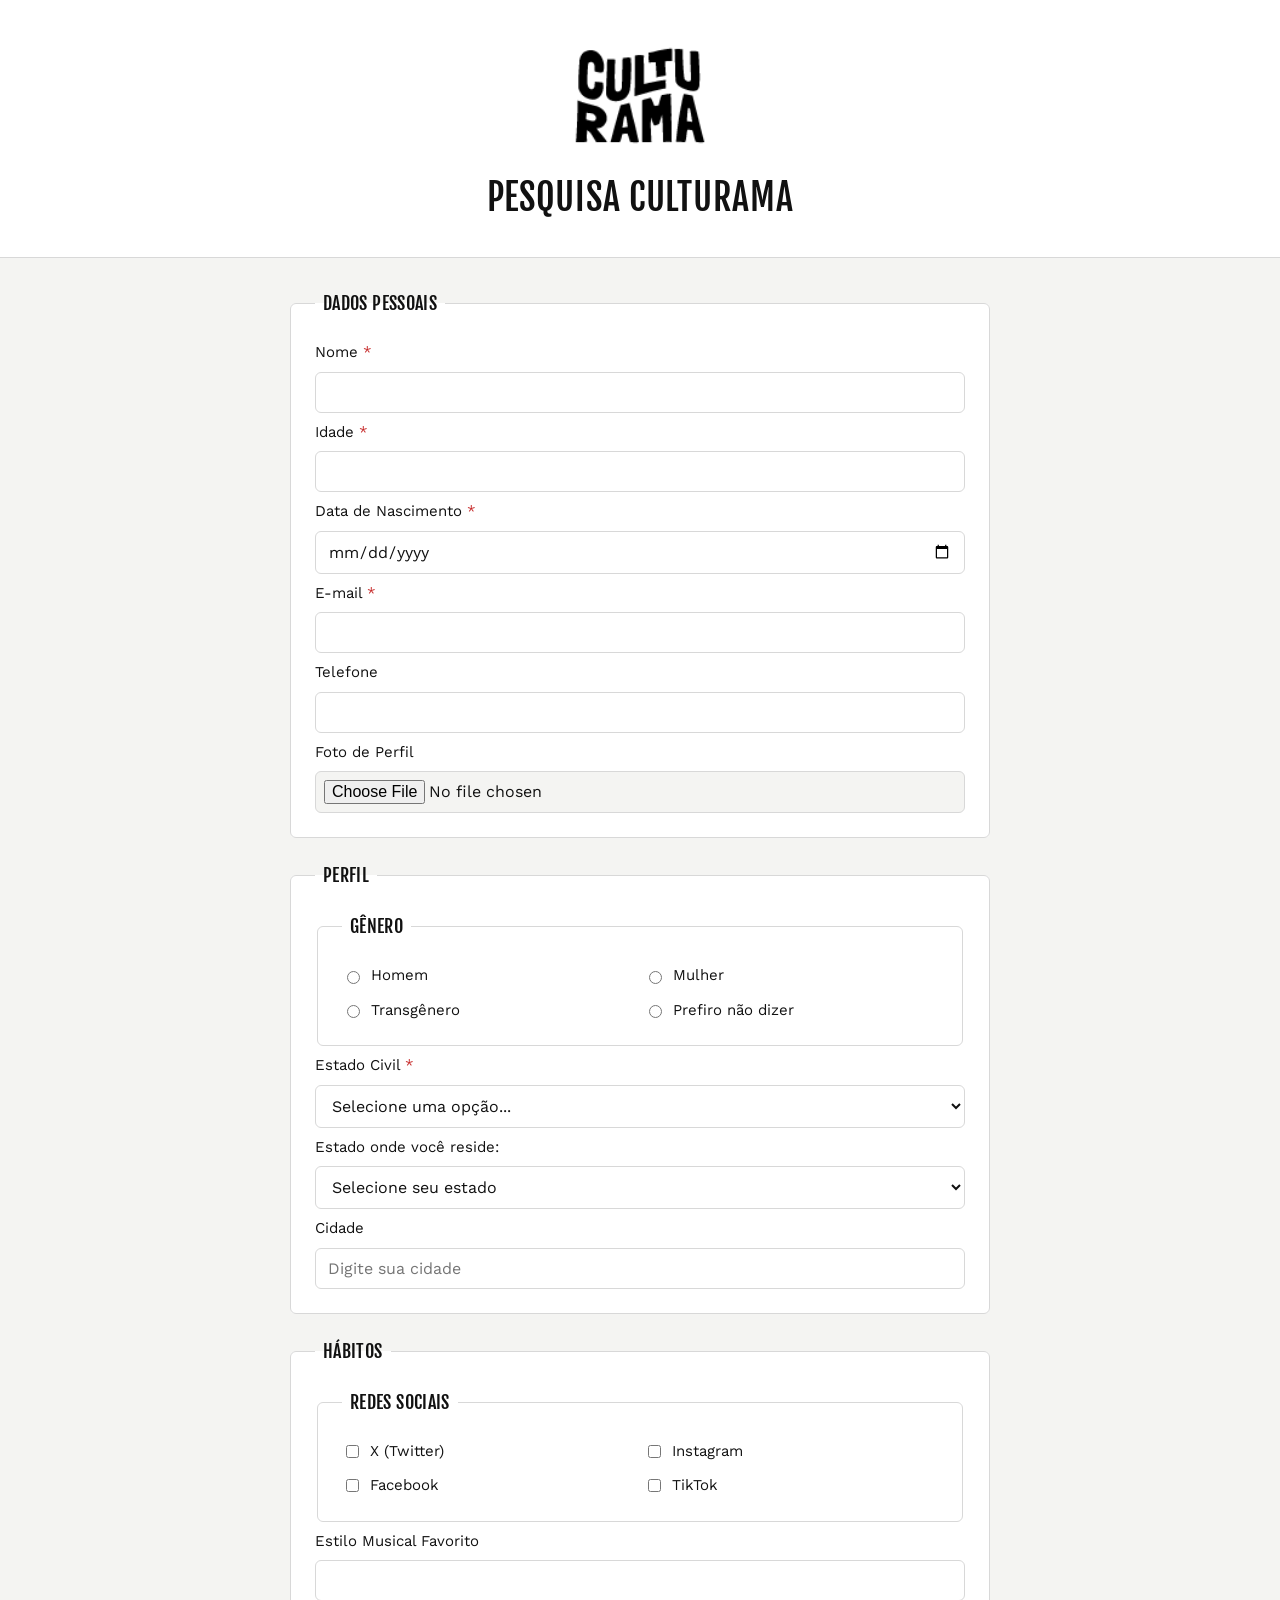
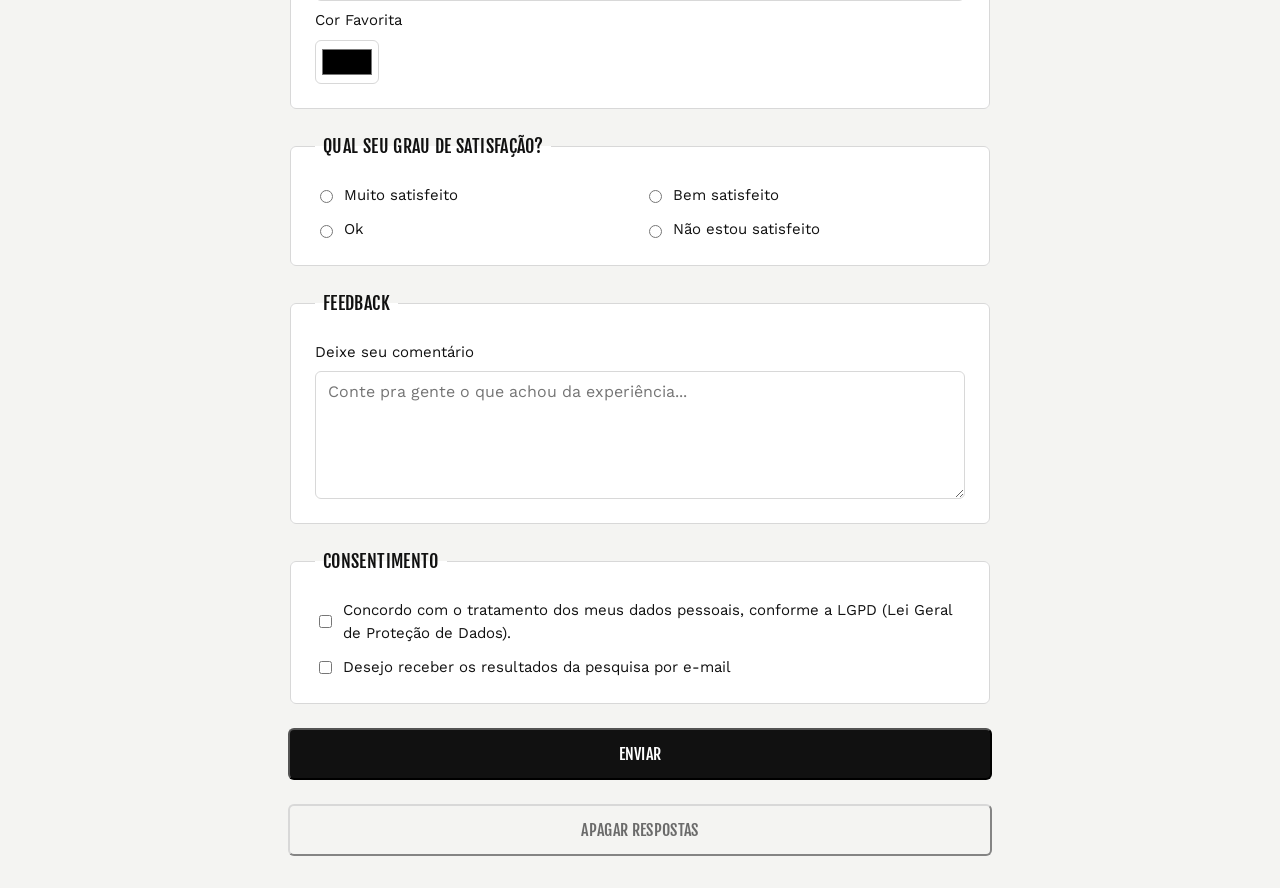
<file: index.html>
<!doctype html>
<html lang="pt-BR">
  <head>
    <meta charset="UTF-8" />
    <meta name="viewport" content="width=device-width, initial-scale=1.0" />
    <link rel="icon" href="culturama-favico.png" type="image/png" />
    <link rel="stylesheet" href="style.css" />
    <link rel="preconnect" href="https://fonts.googleapis.com" />
    <link rel="preconnect" href="https://fonts.gstatic.com" crossorigin />
    <link
      href="https://fonts.googleapis.com/css2?family=Fjalla+One&family=Work+Sans:ital,wght@0,100..900;1,100..900&display=swap"
      rel="stylesheet"
    />
    <meta
      name="description"
      content="Participe da pesquisa Culturama e conte sobre seus hábitos culturais."
    />
    <title>Pesquisa Culturama</title>
  </head>
  <body>
    <header>
      <img src="imgs/logo-culturama.png" alt="Culturama" />
      <h1>PESQUISA CULTURAMA</h1>
    </header>

    <main>
      <form action="" method="get">
        <fieldset>
          <legend>DADOS PESSOAIS</legend>

          <label for="user-name">Nome</label>
          <input
            type="text"
            name="user-name"
            id="user-name"
            autocomplete="name"
            required
          />

          <label for="age">Idade</label>
          <input
            type="number"
            name="age"
            id="age"
            min="12"
            max="100"
            required
          />

          <label for="birthDate">Data de Nascimento</label>
          <input type="date" name="birthDate" id="birthDate" required />

          <label for="email">E-mail</label>
          <input
            type="email"
            name="Email"
            id="email"
            autocomplete="email"
            required
          />

          <label for="tel">Telefone</label>
          <input type="tel" name="tel" id="tel" autocomplete="tel" />

          <label for="profile-pic">Foto de Perfil</label>
          <input type="file" name="profile-pic" id="profile-pic" />
        </fieldset>

    <fieldset> <legend>Perfil</legend>

        

        <fieldset>
          <legend for="gender">GÊNERO</legend>

          <input type="radio" id="man" name="gender" value="man" required />
          <label for="man">Homem</label>

          <input type="radio" id="woman" name="gender" value="woman" />
          <label for="woman">Mulher</label>

          <input type="radio" id="transgender" name="gender" value="transgender"/>
          <label for="transgender">Transgênero</label>
        
          <input type="radio" id="dont-say" name="gender" value="dont-say" />
          <label for="dont-say">Prefiro não dizer</label>
        </fieldset>
          <label for="marital-status">Estado Civil</label>
          <select name="marital-status" id="marital-status" required>
            <option value="" disabled selected>Selecione uma opção...</option>
            <option value="single">Solteiro(a)</option>
            <option value="married">Casado(a)</option>
            <option value="divorced">Divorciado(a)</option>
            <option value="widower">Viúvo(a)</option>
          </select>

          <label for="state">Estado onde você reside: </label>
          <select id="state" name="state">
            <option value="" selected disabled>Selecione seu estado</option>
            <option value="AC">Acre</option>
            <option value="AL">Alagoas</option>
            <option value="AP">Amapá</option>
            <option value="AM">Amazonas</option>
            <option value="BA">Bahia</option>
            <option value="CE">Ceará</option>
            <option value="DF">Distrito Federal</option>
            <option value="ES">Espírito Santo</option>
            <option value="GO">Goiás</option>
            <option value="MA">Maranhão</option>
            <option value="MT">Mato Grosso</option>
            <option value="MS">Mato Grosso do Sul</option>
            <option value="MG">Minas Gerais</option>
            <option value="PA">Pará</option>
            <option value="PB">Paraíba</option>
            <option value="PR">Paraná</option>
            <option value="PE">Pernambuco</option>
            <option value="PI">Piauí</option>
            <option value="RJ">Rio de Janeiro</option>
            <option value="RN">Rio Grande do Norte</option>
            <option value="RS">Rio Grande do Sul</option>
            <option value="RO">Rondônia</option>
            <option value="RR">Roraima</option>
            <option value="SC">Santa Catarina</option>
            <option value="SP">São Paulo</option>
            <option value="SE">Sergipe</option>
            <option value="TO">Tocantins</option>
          </select>

          <label for="city">Cidade</label>
          <input
            type="text"
            id="city"
            name="city"
            placeholder="Digite sua cidade"

          />
        </fieldset>
        <fieldset>
          <legend>HÁBITOS</legend>

          <fieldset>
            <legend>Redes Sociais</legend>
            <input
              type="checkbox"
              name="social-media"
              id="social-x"
              value="x"
            />
            <label for="social-x">X (Twitter)</label>

            <input
              type="checkbox"
              name="social-media"
              id="social-instagram"
              value="instagram"
            />
            <label for="social-instagram">Instagram</label>

            <input
              type="checkbox"
              name="social-media"
              id="social-facebook"
              value="facebook"
            />
            <label for="social-facebook">Facebook</label>

            <input
              type="checkbox"
              name="social-media"
              id="social-tiktok"
              value="tiktok"
            />
            <label for="social-tiktok">TikTok</label>
            </fieldset>
            <label for="style-music">Estilo Musical Favorito</label>
            <input type="text" id="style-music" name="style-music" list="music-genres"
            />
            <datalist id="music-genres">
              <option value="Pop"></option>
              <option value="Rock"></option>
              <option value="Sertanejo"></option>
              <option value="Funk"></option>
              <option value="MPB"></option>
              <option value="Eletrônica"></option>
              <option value="Hip Hop"></option>
              <option value="Forró"></option>
            </datalist>

            <label for="favorite-color">Cor Favorita</label>
            <input type="color" id="favorite-color" name="favorite-color" />
          
        </fieldset>

        <fieldset>
          <legend>QUAL SEU GRAU DE SATISFAÇÃO?</legend>
          <input
            type="radio"
            id="satisfaction-great"
            name="satisfaction"
            value="great-satisfaction"
          />
          <label for="satisfaction-great">Muito satisfeito</label>

          <input
            type="radio"
            id="satisfaction-good"
            name="satisfaction"
            value="good-satisfaction"
          />
          <label for="satisfaction-good">Bem satisfeito</label>

          <input
            type="radio"
            id="satisfaction-regular"
            name="satisfaction"
            value="regular"
          />
          <label for="satisfaction-regular">Ok</label>

          <input
            type="radio"
            id="satisfaction-bad"
            name="satisfaction"
            value="not-satisfaction"
          />
          <label for="satisfaction-bad">Não estou satisfeito</label>
        </fieldset>

        <fieldset>
          <legend>FEEDBACK</legend>
          <label for="feedback">Deixe seu comentário</label>
          <textarea
            name="feedback"
            id="feedback"
            placeholder="Conte pra gente o que achou da experiência..."
          ></textarea>
        </fieldset>

        <fieldset>
          <legend>CONSENTIMENTO</legend>
          <input
            type="checkbox"
            id="lgpd-consent"
            name="lgpd-consent"
            value="accepted"
            required
          />
          <label for="lgpd-consent"
            >Concordo com o tratamento dos meus dados pessoais, conforme a LGPD
            (Lei Geral de Proteção de Dados).</label
          >

          <input
            type="checkbox"
            name="email-results"
            id="email-results"
            value="accepted"
          />
          <label for="email-results"
            >Desejo receber os resultados da pesquisa por e-mail</label
          >
        </fieldset>
        <button type="submit">ENVIAR</button>
        <button type="reset">APAGAR RESPOSTAS</button>
      </form>
    </main>
  </body>
</html>
</file>
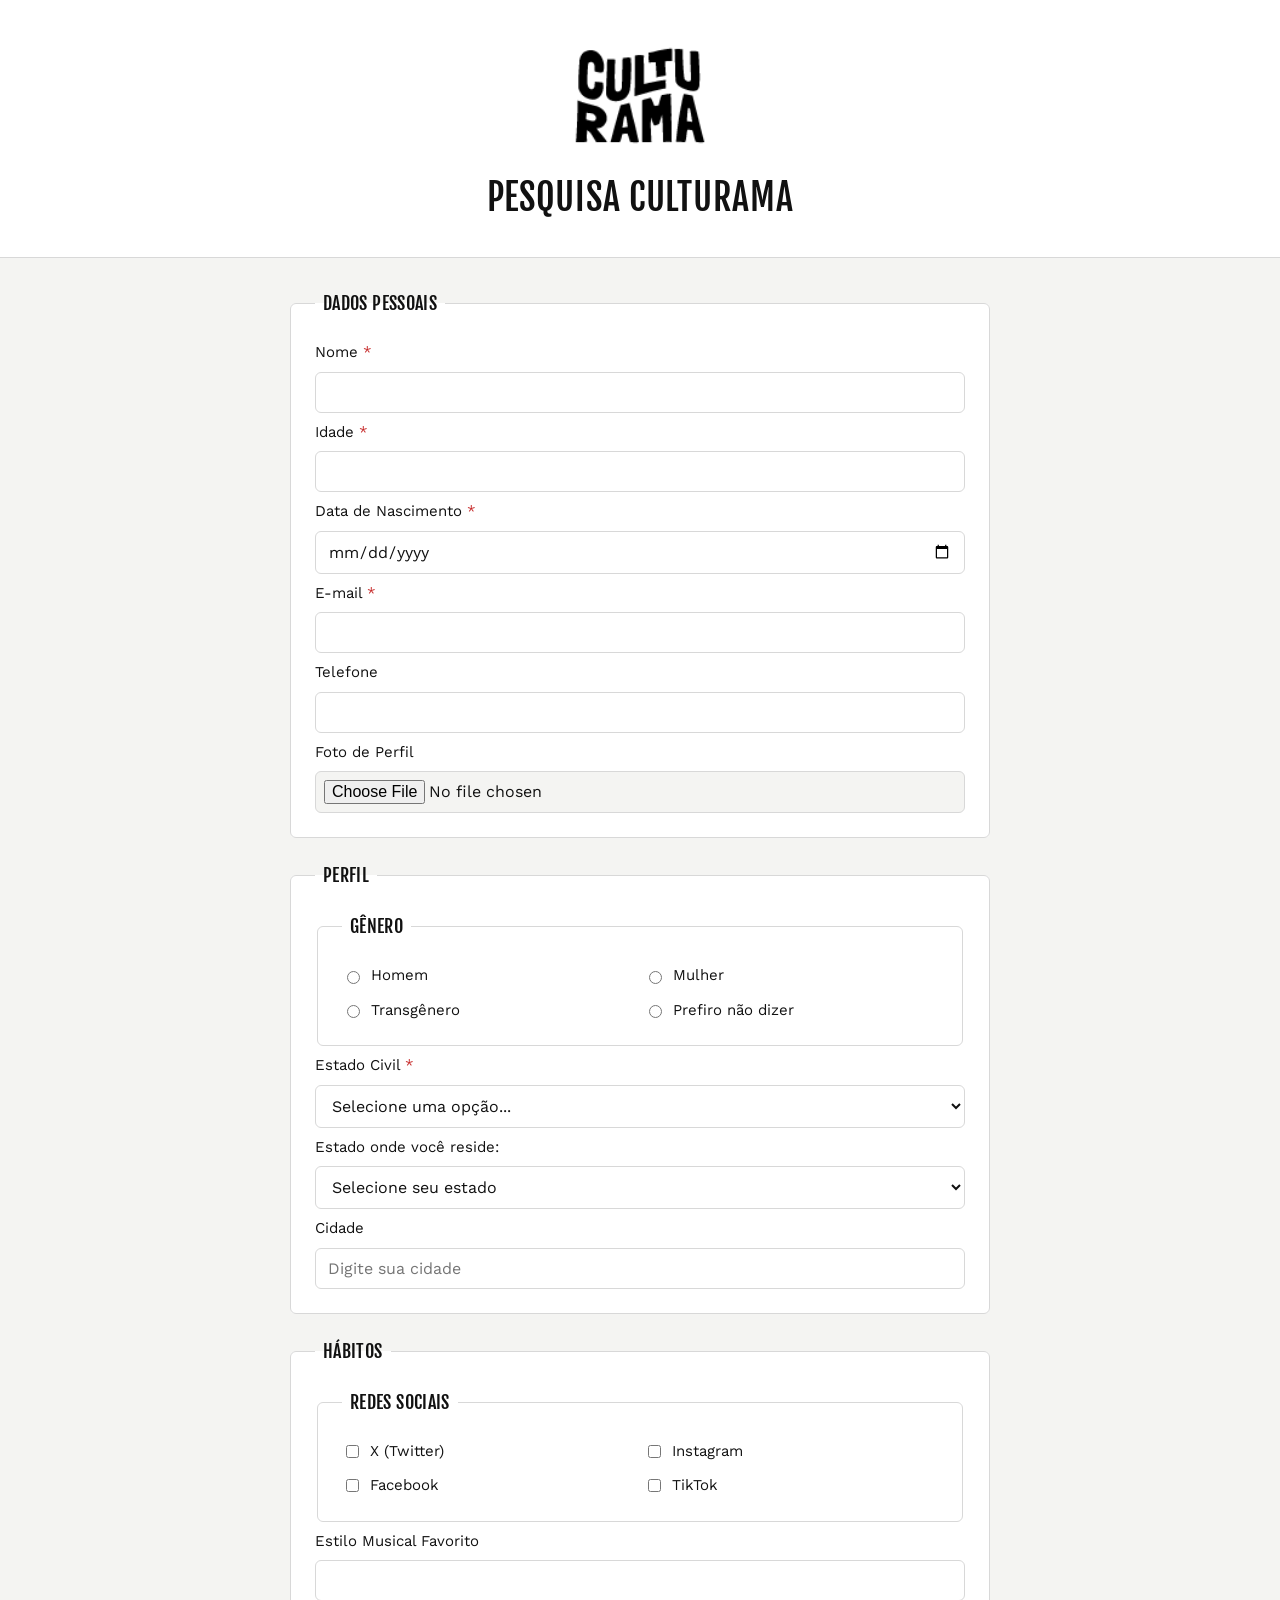
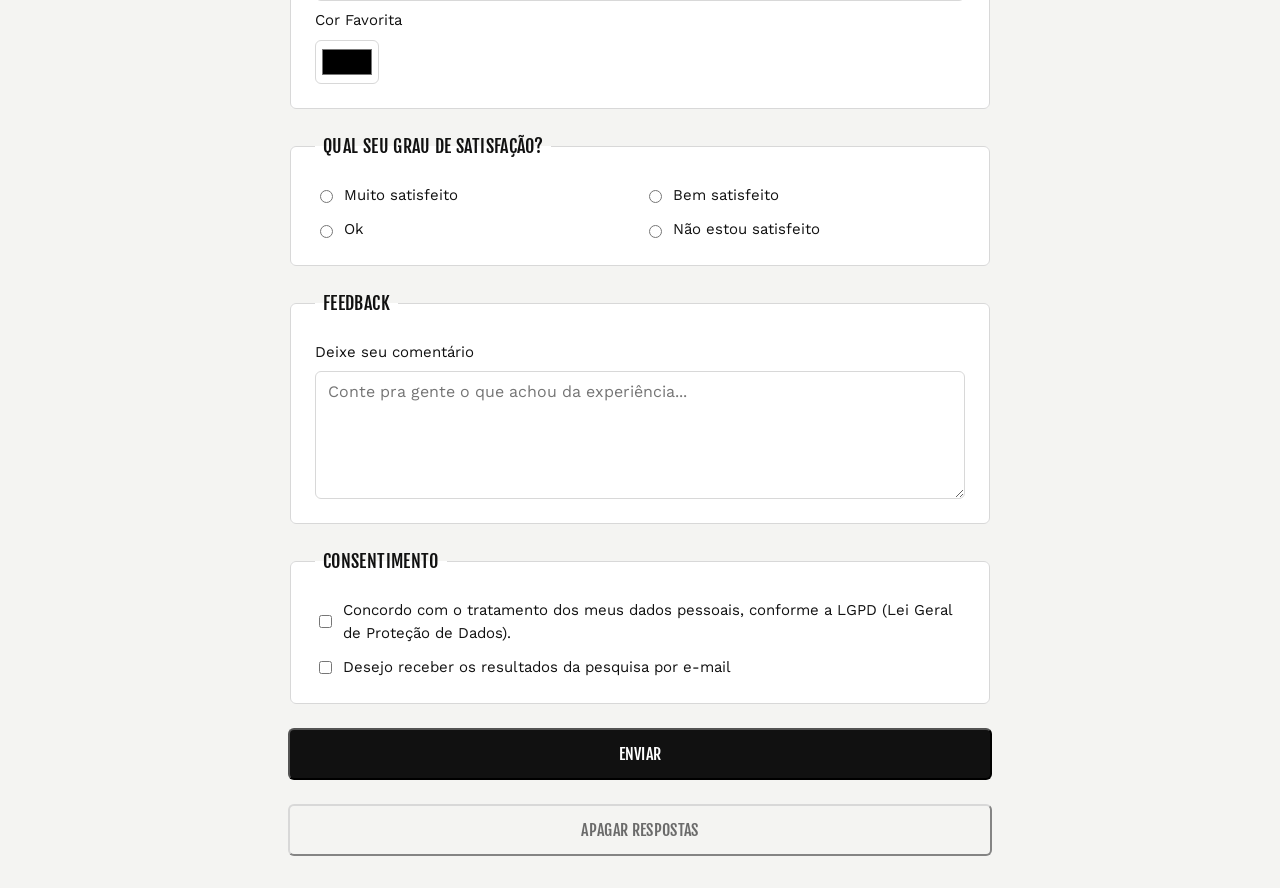
<file: culturama/index.html>
<!doctype html>
<html lang="pt-BR">
  <head>
    <meta charset="UTF-8" />
    <meta name="viewport" content="width=device-width, initial-scale=1.0" />
    <link rel="icon" href="culturama-favico.png" type="image/png" />
    <link rel="stylesheet" href="style.css" />
    <link rel="preconnect" href="https://fonts.googleapis.com" />
    <link rel="preconnect" href="https://fonts.gstatic.com" crossorigin />
    <link
      href="https://fonts.googleapis.com/css2?family=Fjalla+One&family=Work+Sans:ital,wght@0,100..900;1,100..900&display=swap"
      rel="stylesheet"
    />
    <meta
      name="description"
      content="Participe da pesquisa Culturama e conte sobre seus hábitos culturais."
    />
    <title>Pesquisa Culturama</title>
  </head>
  <body>
    <header>
      <img src="imgs/logo-culturama.png" alt="Culturama" />
      <h1>PESQUISA CULTURAMA</h1>
    </header>

    <main>
      <form action="/cadastro" method="get">
        <fieldset>
          <legend>DADOS PESSOAIS</legend>

          <label for="user-name">Nome</label>
          <input
            type="text"
            name="user-name"
            id="user-name"
            autocomplete="name"
            required
          />

          <label for="age">Idade</label>
          <input
            type="number"
            name="age"
            id="age"
            min="12"
            max="100"
            required
          />

          <label for="birthDate">Data de Nascimento</label>
          <input type="date" name="birthDate" id="birthDate" required />

          <label for="email">E-mail</label>
          <input
            type="email"
            name="Email"
            id="email"
            autocomplete="email"
            required
          />

          <label for="tel">Telefone</label>
          <input type="tel" name="tel" id="tel" autocomplete="tel" />

          <label for="profile-pic">Foto de Perfil</label>
          <input type="file" name="profile-pic" id="profile-pic" />
        </fieldset>

    <fieldset> <legend>Perfil</legend>

        

        <fieldset>
          <legend for="gender">GÊNERO</legend>

          <input type="radio" id="man" name="gender" value="man" required />
          <label for="man">Homem</label>

          <input type="radio" id="woman" name="gender" value="woman" />
          <label for="woman">Mulher</label>

          <input type="radio" id="transgender" name="gender" value="transgender"/>
          <label for="transgender">Transgênero</label>
        
          <input type="radio" id="dont-say" name="gender" value="dont-say" />
          <label for="dont-say">Prefiro não dizer</label>
        </fieldset>
          <label for="marital-status">Estado Civil</label>
          <select name="marital-status" id="marital-status" required>
            <option value="" disabled selected>Selecione uma opção...</option>
            <option value="single">Solteiro(a)</option>
            <option value="married">Casado(a)</option>
            <option value="divorced">Divorciado(a)</option>
            <option value="widower">Viúvo(a)</option>
          </select>

          <label for="state">Estado onde você reside: </label>
          <select id="state" name="state">
            <option value="" selected disabled>Selecione seu estado</option>
            <option value="AC">Acre</option>
            <option value="AL">Alagoas</option>
            <option value="AP">Amapá</option>
            <option value="AM">Amazonas</option>
            <option value="BA">Bahia</option>
            <option value="CE">Ceará</option>
            <option value="DF">Distrito Federal</option>
            <option value="ES">Espírito Santo</option>
            <option value="GO">Goiás</option>
            <option value="MA">Maranhão</option>
            <option value="MT">Mato Grosso</option>
            <option value="MS">Mato Grosso do Sul</option>
            <option value="MG">Minas Gerais</option>
            <option value="PA">Pará</option>
            <option value="PB">Paraíba</option>
            <option value="PR">Paraná</option>
            <option value="PE">Pernambuco</option>
            <option value="PI">Piauí</option>
            <option value="RJ">Rio de Janeiro</option>
            <option value="RN">Rio Grande do Norte</option>
            <option value="RS">Rio Grande do Sul</option>
            <option value="RO">Rondônia</option>
            <option value="RR">Roraima</option>
            <option value="SC">Santa Catarina</option>
            <option value="SP">São Paulo</option>
            <option value="SE">Sergipe</option>
            <option value="TO">Tocantins</option>
          </select>

          <label for="city">Cidade</label>
          <input
            type="text"
            id="city"
            name="city"
            placeholder="Digite sua cidade"

          />
        </fieldset>
</fieldset>
        <fieldset>
          <legend>HÁBITOS</legend>

          <fieldset>
            <legend>Redes Sociais</legend>
            <input
              type="checkbox"
              name="social-media"
              id="social-x"
              value="x"
            />
            <label for="social-x">X (Twitter)</label>

            <input
              type="checkbox"
              name="social-media"
              id="social-instagram"
              value="instagram"
            />
            <label for="social-instagram">Instagram</label>

            <input
              type="checkbox"
              name="social-media"
              id="social-facebook"
              value="facebook"
            />
            <label for="social-facebook">Facebook</label>

            <input
              type="checkbox"
              name="social-media"
              id="social-tiktok"
              value="tiktok"
            />
            <label for="social-tiktok">TikTok</label>
            </fieldset>
            <label for="style-music">Estilo Musical Favorito</label>
            <input type="text" id="style-music" name="style-music" list="music-genres"
            />
            <datalist id="music-genres">
              <option value="Pop"></option>
              <option value="Rock"></option>
              <option value="Sertanejo"></option>
              <option value="Funk"></option>
              <option value="MPB"></option>
              <option value="Eletrônica"></option>
              <option value="Hip Hop"></option>
              <option value="Forró"></option>
            </datalist>

            <label for="favorite-color">Cor Favorita</label>
            <input type="color" id="favorite-color" name="favorite-color" />
          
        </fieldset>

        <fieldset>
          <legend>QUAL SEU GRAU DE SATISFAÇÃO?</legend>
          <input
            type="radio"
            id="satisfaction-great"
            name="satisfaction"
            value="great-satisfaction"
          />
          <label for="satisfaction-great">Muito satisfeito</label>

          <input
            type="radio"
            id="satisfaction-good"
            name="satisfaction"
            value="good-satisfaction"
          />
          <label for="satisfaction-good">Bem satisfeito</label>

          <input
            type="radio"
            id="satisfaction-regular"
            name="satisfaction"
            value="regular"
          />
          <label for="satisfaction-regular">Ok</label>

          <input
            type="radio"
            id="satisfaction-bad"
            name="satisfaction"
            value="not-satisfaction"
          />
          <label for="satisfaction-bad">Não estou satisfeito</label>
        </fieldset>

        <fieldset>
          <legend>FEEDBACK</legend>
          <label for="feedback">Deixe seu comentário</label>
          <textarea
            name="feedback"
            id="feedback"
            placeholder="Conte pra gente o que achou da experiência..."
          ></textarea>
        </fieldset>

        <fieldset>
          <legend>CONSENTIMENTO</legend>
          <input
            type="checkbox"
            id="lgpd-consent"
            name="lgpd-consent"
            value="accepted"
            required
          />
          <label for="lgpd-consent"
            >Concordo com o tratamento dos meus dados pessoais, conforme a LGPD
            (Lei Geral de Proteção de Dados).</label
          >

          <input
            type="checkbox"
            name="email-results"
            id="email-results"
            value="accepted"
          />
          <label for="email-results"
            >Desejo receber os resultados da pesquisa por e-mail</label
          >
        </fieldset>
        <button type="submit">ENVIAR</button>
        <button type="reset">APAGAR RESPOSTAS</button>
      </form>
    </main>
  </body>
</html>
</file>
<file: style.css>
*,
*::before,
*::after {
  box-sizing: border-box;
}

:root {
  --font-title: "Fjalla One", sans-serif;
  --font-body: "Work Sans", sans-serif;

  --color-ink: #111111;
  --color-muted: #6b6b6b;
  --color-line: #d8d8d8;
  --color-bg: #f4f4f2;
  --color-surface: #ffffff;
  --color-accent: #5e7019;
  --color-error: #c62828;

  --radius: 6px;
  --max-width: 46rem;
}

body {
  margin: 0;
  font-family: var(--font-body);
  line-height: 1.5;
  color: var(--color-ink);
  background-color: var(--color-bg);
}

h1,
legend,
button {
  font-family: var(--font-title);
  font-weight: 400;
  letter-spacing: 0.02em;
  font-size: 20px;
}

header {
  display: flex;
  flex-direction: column;
  align-items: center;
  gap: 0.75rem;
  padding: 2rem 1rem;
  background-color: var(--color-surface);
  border-bottom: 1px solid var(--color-line);
}

header img {
  width: 160px;
  max-width: 200px;
}

h1 {
  margin: 0;
  font-size: clamp(1.5rem, 5vw, 2.25rem);
  text-align: center;
  text-transform: uppercase;
}

main {
  max-width: var(--max-width);
  margin-inline: auto;
  padding: 2rem 1rem;
}

form {
  display: flex;
  flex-direction: column;
  gap: 1.5rem;
}

fieldset {
  display: flex;
  flex-direction: column;
  gap: 0.5rem;
  padding: 1.5rem;
  border: 1px solid var(--color-line);
  border-radius: var(--radius);
  background-color: var(--color-surface);
}

legend {
  padding-inline: 0.5rem;
  font-size: 1.125rem;
  text-transform: uppercase;
}

fieldset fieldset {
  background-color: transparent;
}

input,
select,
textarea {
  width: 100%;
  padding: 0.625rem 0.75rem;
  font-family: inherit;
  font-size: 1rem;
  color: inherit;
  border: 1px solid var(--color-line);
  border-radius: var(--radius);
  background-color: var(--color-surface);
}

label {
  font-size: 0.9375rem;
  resize: vertical;
}

textarea {
  min-height: 8rem;
  resize: vertical;
}

input:focus-visible,
select:focus-visible,
textarea:focus-visible,
button:focus-visible {
  outline: 2px solid var(--color-accent);
  outline-offset: 2px;
}

input:user-invalid,
select:user-invalid,
textarea:user-invalid {
  border-color: var(--color-error);
}

label:has(+ input:required)::after,
label:has(+ select:required)::after {
  content: " *";
  color: var(--color-error);
}

input[type="radio"],
input[type="checkbox"] {
  width: auto;
  accent-color: var(--color-ink);
}

fieldset:has(> input[type="radio"]),
fieldset:has(> input[type="checkbox"]) {
  display: grid;
  grid-template-columns: auto 1fr;
  align-items: center;
  gap: 0.75rem 0.5rem;
}

input[type="color"] {
  width: 4rem;
  height: 2.75rem;
  padding: 0.25rem;
  cursor: pointer;
}

input[type="file"] {
  padding: 0.5rem;
  background-color: var(--color-bg);
  cursor: pointer;
}

select {
  cursor: pointer;
}

button {
  padding: 0.875rem 1.5rem;
  font-size: 1rem;
  border-radius: var(--radius);
  cursor: pointer;
  transition:
    background-color 0.2s ease,
    color 0.2s ease;
}

button[type="submit"] {
  color: var(--color-surface);
  background-color: var(--color-ink);
}

button[type="submit"]:hover {
  background-color: var(--color-accent);
  border-color: var(--color-accent);
}

button[type="reset"] {
  color: var(--color-muted);
  background-color: transparent;
  border-color: var(--color-line);
}

button[type="reset"]:hover {
  color: var(--color-ink);
  border-color: var(--color-ink);
}

@media (min-width: 40rem) {
  fieldset:has(> input[type="radio"]),
  fieldset:has(> input[type="checkbox"]) {
    grid-template-columns: auto 1fr auto 1fr;
  }

  fieldset:has(> #lgpd-consent) {
    grid-template-columns: auto 1fr;
  }
}
</file>
<file: culturama/style.css>
*,
*::before,
*::after {
  box-sizing: border-box;
}

:root {
  --font-title: "Fjalla One", sans-serif;
  --font-body: "Work Sans", sans-serif;

  --color-ink: #111111;
  --color-muted: #6b6b6b;
  --color-line: #d8d8d8;
  --color-bg: #f4f4f2;
  --color-surface: #ffffff;
  --color-accent: #5e7019;
  --color-error: #c62828;

  --radius: 6px;
  --max-width: 46rem;
}

body {
  margin: 0;
  font-family: var(--font-body);
  line-height: 1.5;
  color: var(--color-ink);
  background-color: var(--color-bg);
}

h1,
legend,
button {
  font-family: var(--font-title);
  font-weight: 400;
  letter-spacing: 0.02em;
  font-size: 20px;
}

header {
  display: flex;
  flex-direction: column;
  align-items: center;
  gap: 0.75rem;
  padding: 2rem 1rem;
  background-color: var(--color-surface);
  border-bottom: 1px solid var(--color-line);
}

header img {
  width: 160px;
  max-width: 200px;
}

h1 {
  margin: 0;
  font-size: clamp(1.5rem, 5vw, 2.25rem);
  text-align: center;
  text-transform: uppercase;
}

main {
  max-width: var(--max-width);
  margin-inline: auto;
  padding: 2rem 1rem;
}

form {
  display: flex;
  flex-direction: column;
  gap: 1.5rem;
}

fieldset {
  display: flex;
  flex-direction: column;
  gap: 0.5rem;
  padding: 1.5rem;
  border: 1px solid var(--color-line);
  border-radius: var(--radius);
  background-color: var(--color-surface);
}

legend {
  padding-inline: 0.5rem;
  font-size: 1.125rem;
  text-transform: uppercase;
}

fieldset fieldset {
  background-color: transparent;
}

input,
select,
textarea {
  width: 100%;
  padding: 0.625rem 0.75rem;
  font-family: inherit;
  font-size: 1rem;
  color: inherit;
  border: 1px solid var(--color-line);
  border-radius: var(--radius);
  background-color: var(--color-surface);
}

label {
  font-size: 0.9375rem;
  resize: vertical;
}

textarea {
  min-height: 8rem;
  resize: vertical;
}

input:focus-visible,
select:focus-visible,
textarea:focus-visible,
button:focus-visible {
  outline: 2px solid var(--color-accent);
  outline-offset: 2px;
}

input:user-invalid,
select:user-invalid,
textarea:user-invalid {
  border-color: var(--color-error);
}

label:has(+ input:required)::after,
label:has(+ select:required)::after {
  content: " *";
  color: var(--color-error);
}

input[type="radio"],
input[type="checkbox"] {
  width: auto;
  accent-color: var(--color-ink);
}

fieldset:has(> input[type="radio"]),
fieldset:has(> input[type="checkbox"]) {
  display: grid;
  grid-template-columns: auto 1fr;
  align-items: center;
  gap: 0.75rem 0.5rem;
}

input[type="color"] {
  width: 4rem;
  height: 2.75rem;
  padding: 0.25rem;
  cursor: pointer;
}

input[type="file"] {
  padding: 0.5rem;
  background-color: var(--color-bg);
  cursor: pointer;
}

select {
  cursor: pointer;
}

button {
  padding: 0.875rem 1.5rem;
  font-size: 1rem;
  border-radius: var(--radius);
  cursor: pointer;
  transition:
    background-color 0.2s ease,
    color 0.2s ease;
}

button[type="submit"] {
  color: var(--color-surface);
  background-color: var(--color-ink);
}

button[type="submit"]:hover {
  background-color: var(--color-accent);
  border-color: var(--color-accent);
}

button[type="reset"] {
  color: var(--color-muted);
  background-color: transparent;
  border-color: var(--color-line);
}

button[type="reset"]:hover {
  color: var(--color-ink);
  border-color: var(--color-ink);
}

@media (min-width: 40rem) {
  fieldset:has(> input[type="radio"]),
  fieldset:has(> input[type="checkbox"]) {
    grid-template-columns: auto 1fr auto 1fr;
  }

  fieldset:has(> #lgpd-consent) {
    grid-template-columns: auto 1fr;
  }
}
</file>
